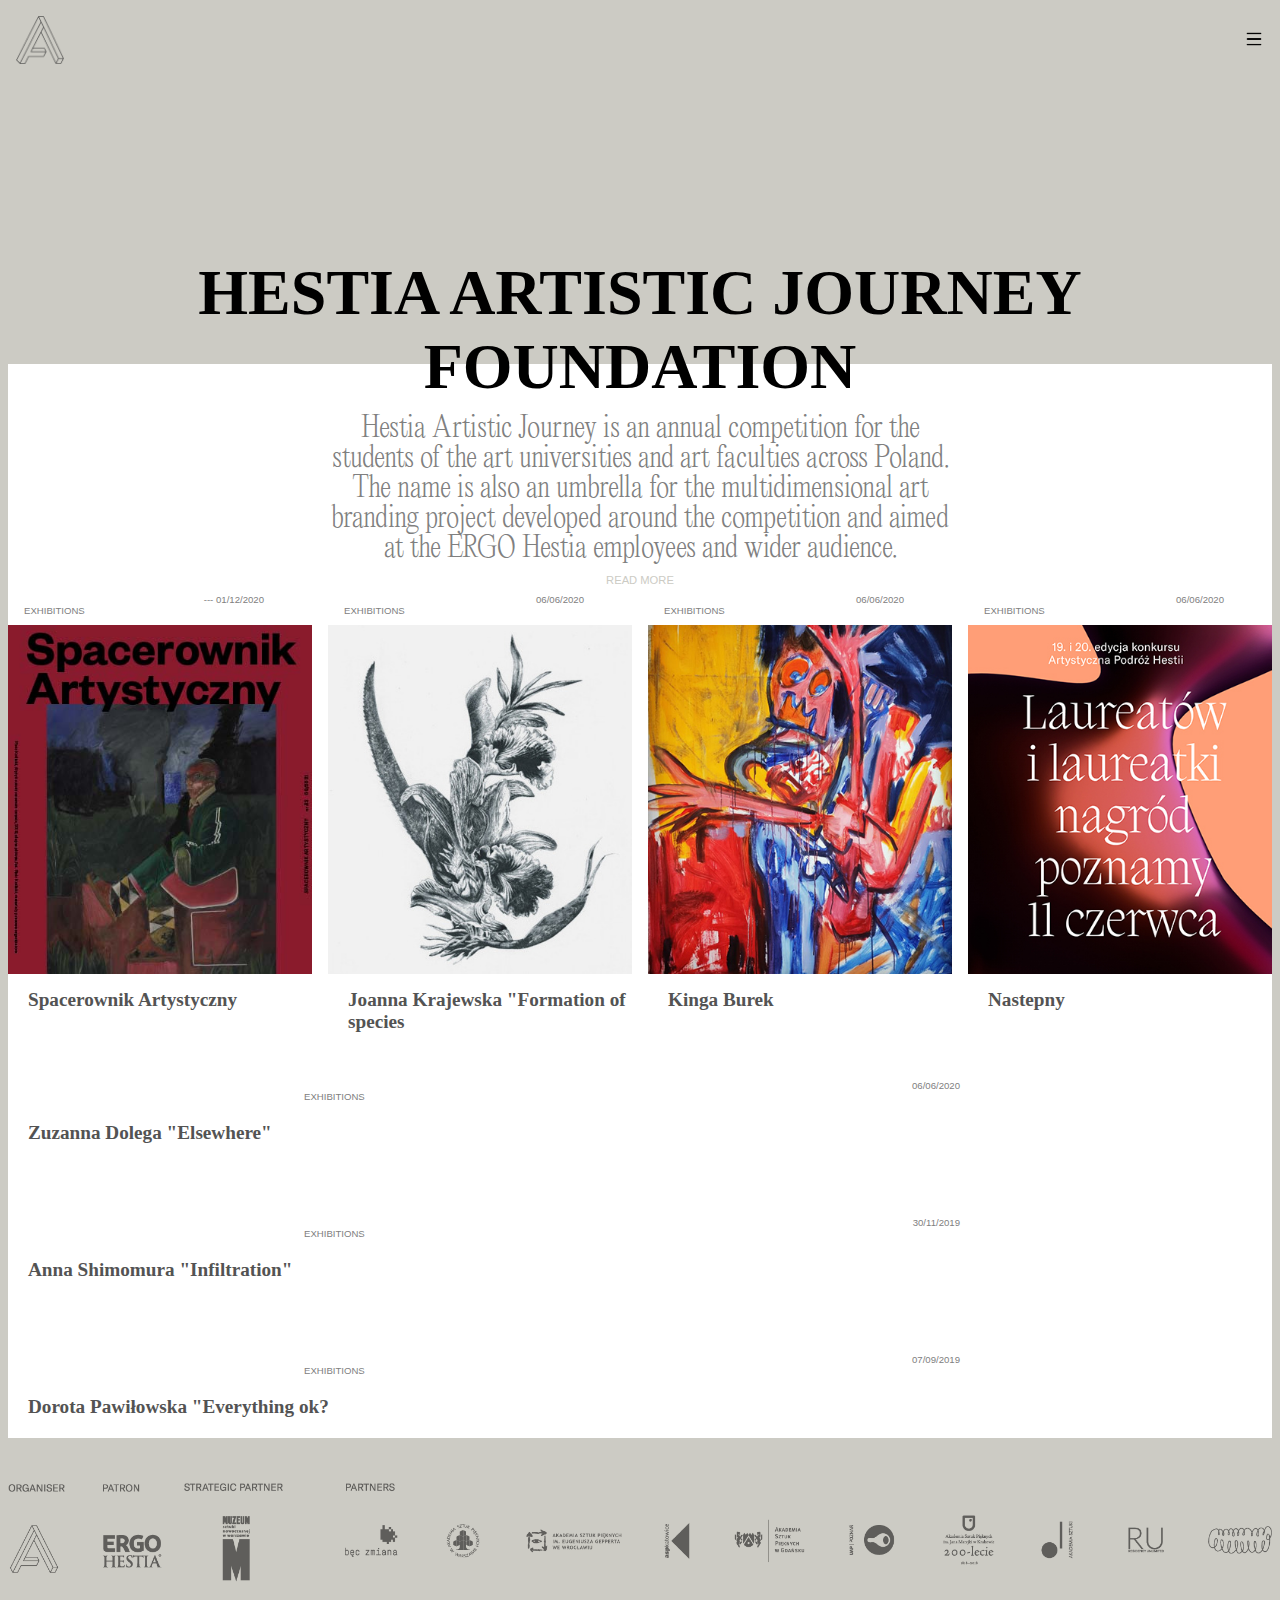
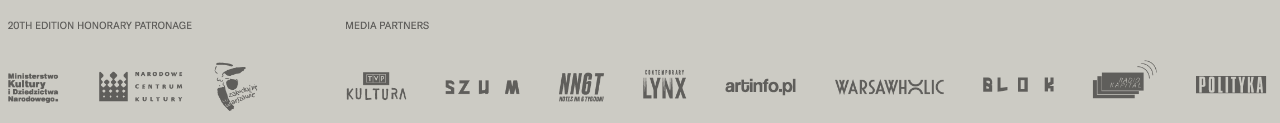
<file: index.html>
<!doctype html>
<html lang="nl">
	
<head>
	<meta charset="UTF-8">
	<meta name="author" content="jouw naam">
	<meta name="viewport" content="width=device-width, initial-scale=1">
	
	<title>Artystycznapodrozhesti</title>
	
	<link href="styles/style.css" rel="stylesheet">
</head>
<body>
	<header>
		<nav>
			<img src="images/logo-main.png" class="logo-main" alt="logo"/> 
			<button id="menu"><img class='hamburgermenu' src="images/hamburgermenu.png" alt="menu"/></button>
			<ul class='navigatie'>
				<li>
					<input type="search" placeholder="search...">
				</li>
				<li><a href="index.html">HOME</a></li>
				<li><a href="about-us.html">ABOUT US</a></li>
				<li><a href=""></a>COMPETITION</li>
				<li><a href=""></a>EXHIBITIONS</li>
				<li><a href=""></a>THE ART WALKS</li>
				<li><a href=""></a>BLIND BOX</li>
				<li><a href=""></a>ANNUAL REPORT</li>
				<li><a href=""></a>CONTACT US</li>
			</ul>
		</nav>
	</header>
	<main>
		
		<h1>HESTIA ARTISTIC JOURNEY FOUNDATION</h1>

		<article>
			<p>Hestia Artistic Journey is an annual competition for the students 
				of the art universities 
				and art faculties across Poland. The name is also an umbrella 
				for the multidimensional art 
				branding project developed around the competition 
				and aimed at the ERGO Hestia employees and wider audience.
			</p>
		<a href="https://artystycznapodrozhestii.pl/o-nas/" class="readmore">READ MORE</a>
		<section class="grid">
			<section>
				<footer>
					<p class="title_pictures_left">EXHIBITIONS</p>
					<p class="date_right">--- 01/12/2020</p>
				</footer>
				<img src="images/076-aph-wrzesien-hires.jpg" class="homepage_picture" alt=" rokno">
				<h2>Spacerownik Artystyczny</h2>
			</section>

			<section>
				<p class="title_pictures_left">EXHIBITIONS</p>
				<p class="date_right">06/06/2020</p>
				<img src="images/krajewska-cover-468x53702.jpeg" class="homepage_picture" alt="krajewska">
				<h3>Joanna Krajewska "Formation of species</h3>
			</section>

			<section>
				<p class="title_pictures_left">EXHIBITIONS</p>
				<p class="date_right">06/06/2020</p>
				<img src="images/kinga_burek.jpg" class="homepage_picture" alt="Kinga Burek">
				<h4>Kinga Burek</h4>
			</section>

			<section>
				<p class="title_pictures_left">EXHIBITIONS</p>
				<p class="date_right">06/06/2020</p>
				<img src="images/nastepny.jpg" class="homepage_picture" alt="nastepny">
				<h5>Nastepny</h5>
			</section>
		</section>
	
			<p class="title_pictures_left">EXHIBITIONS</p>
			<p class="date_right">06/06/2020</p>
			<h6>Zuzanna Dolega  "Elsewhere"</h6>
			
			<p class="title_pictures_left">EXHIBITIONS</p>
			<p class="date_right">30/11/2019</p>
			<h6>Anna Shimomura "Infiltration"</h6>

			<p class="title_pictures_left">EXHIBITIONS</p>
			<p class="date_right">07/09/2019</p>
			<h6>Dorota Pawiłowska "Everything ok?</h6>
		</article>	
	</main>
	
	
	
	
	<footer>
		<img src="images/partners-desktop-en.png" class="partners" alt="logos_footer">
	

	
	</footer>


	<script src="scripts/script.js"></script>
</body>
	
</html>
</file>
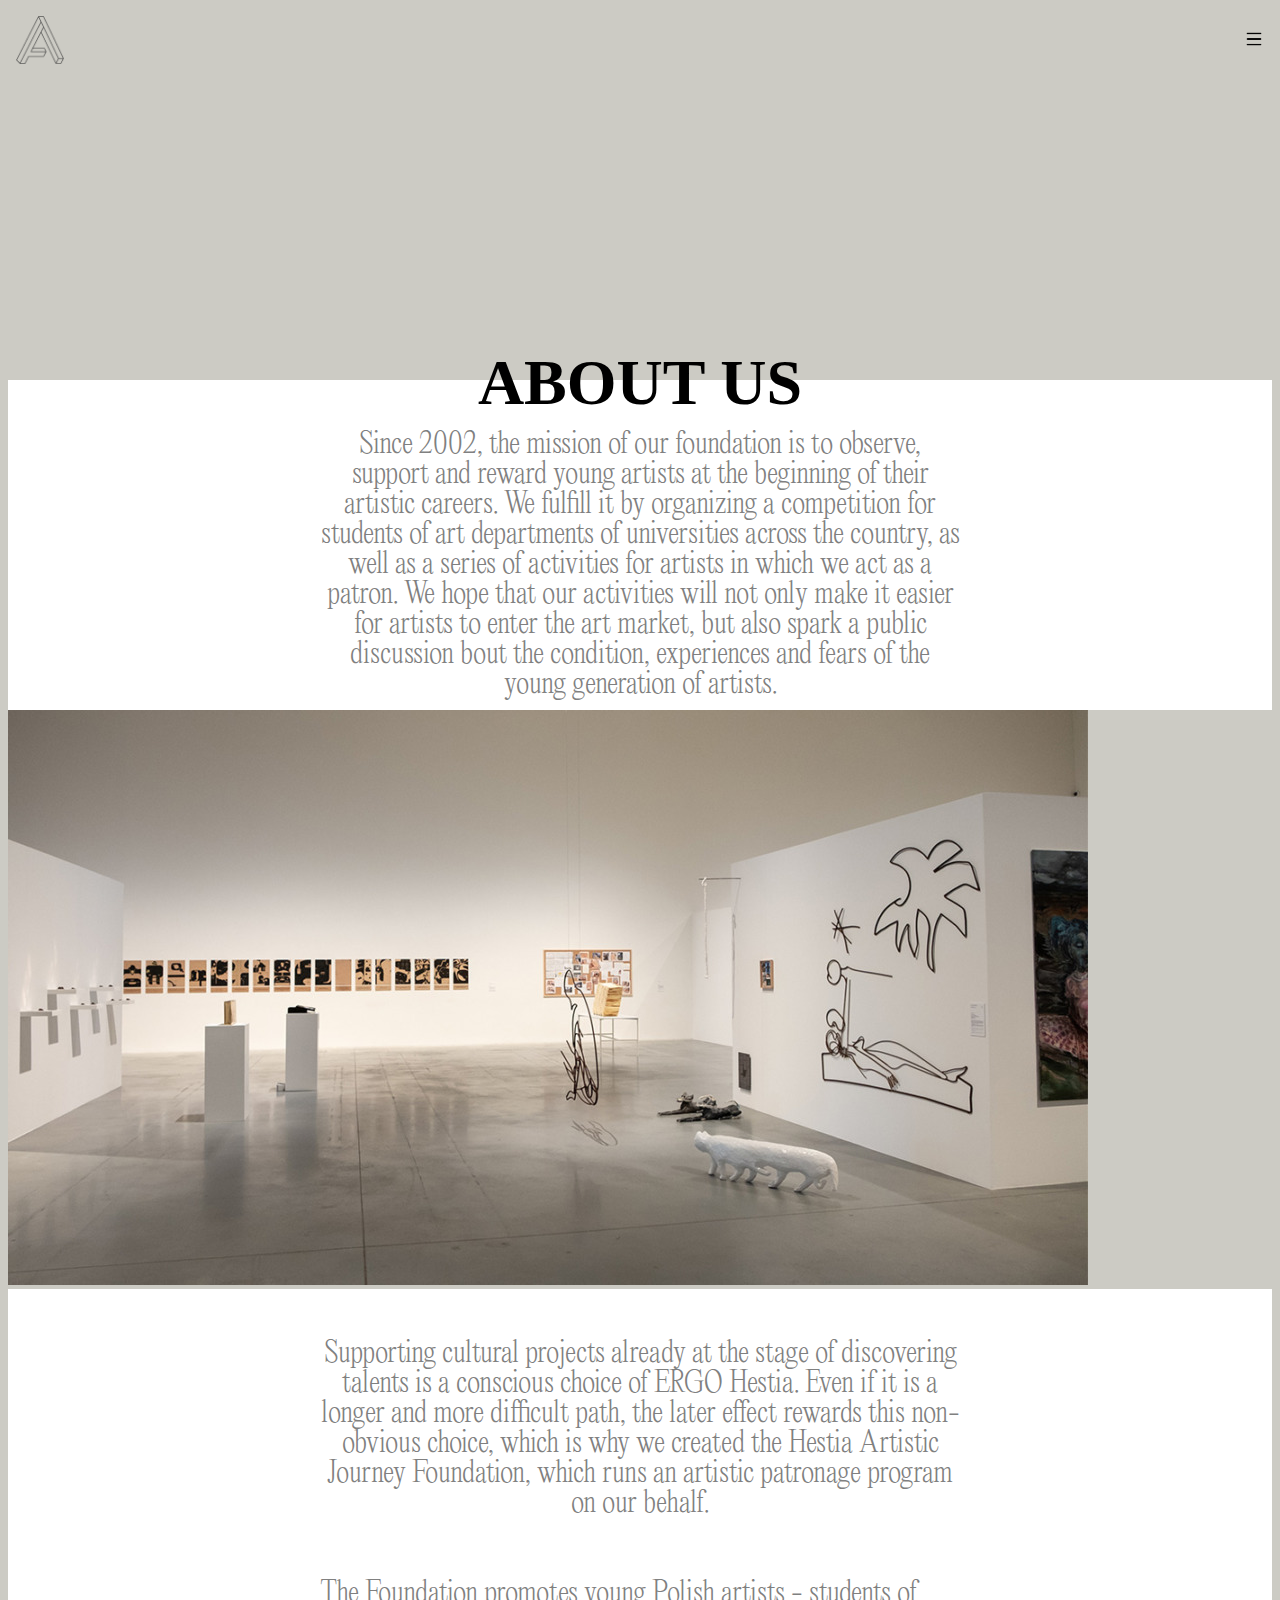
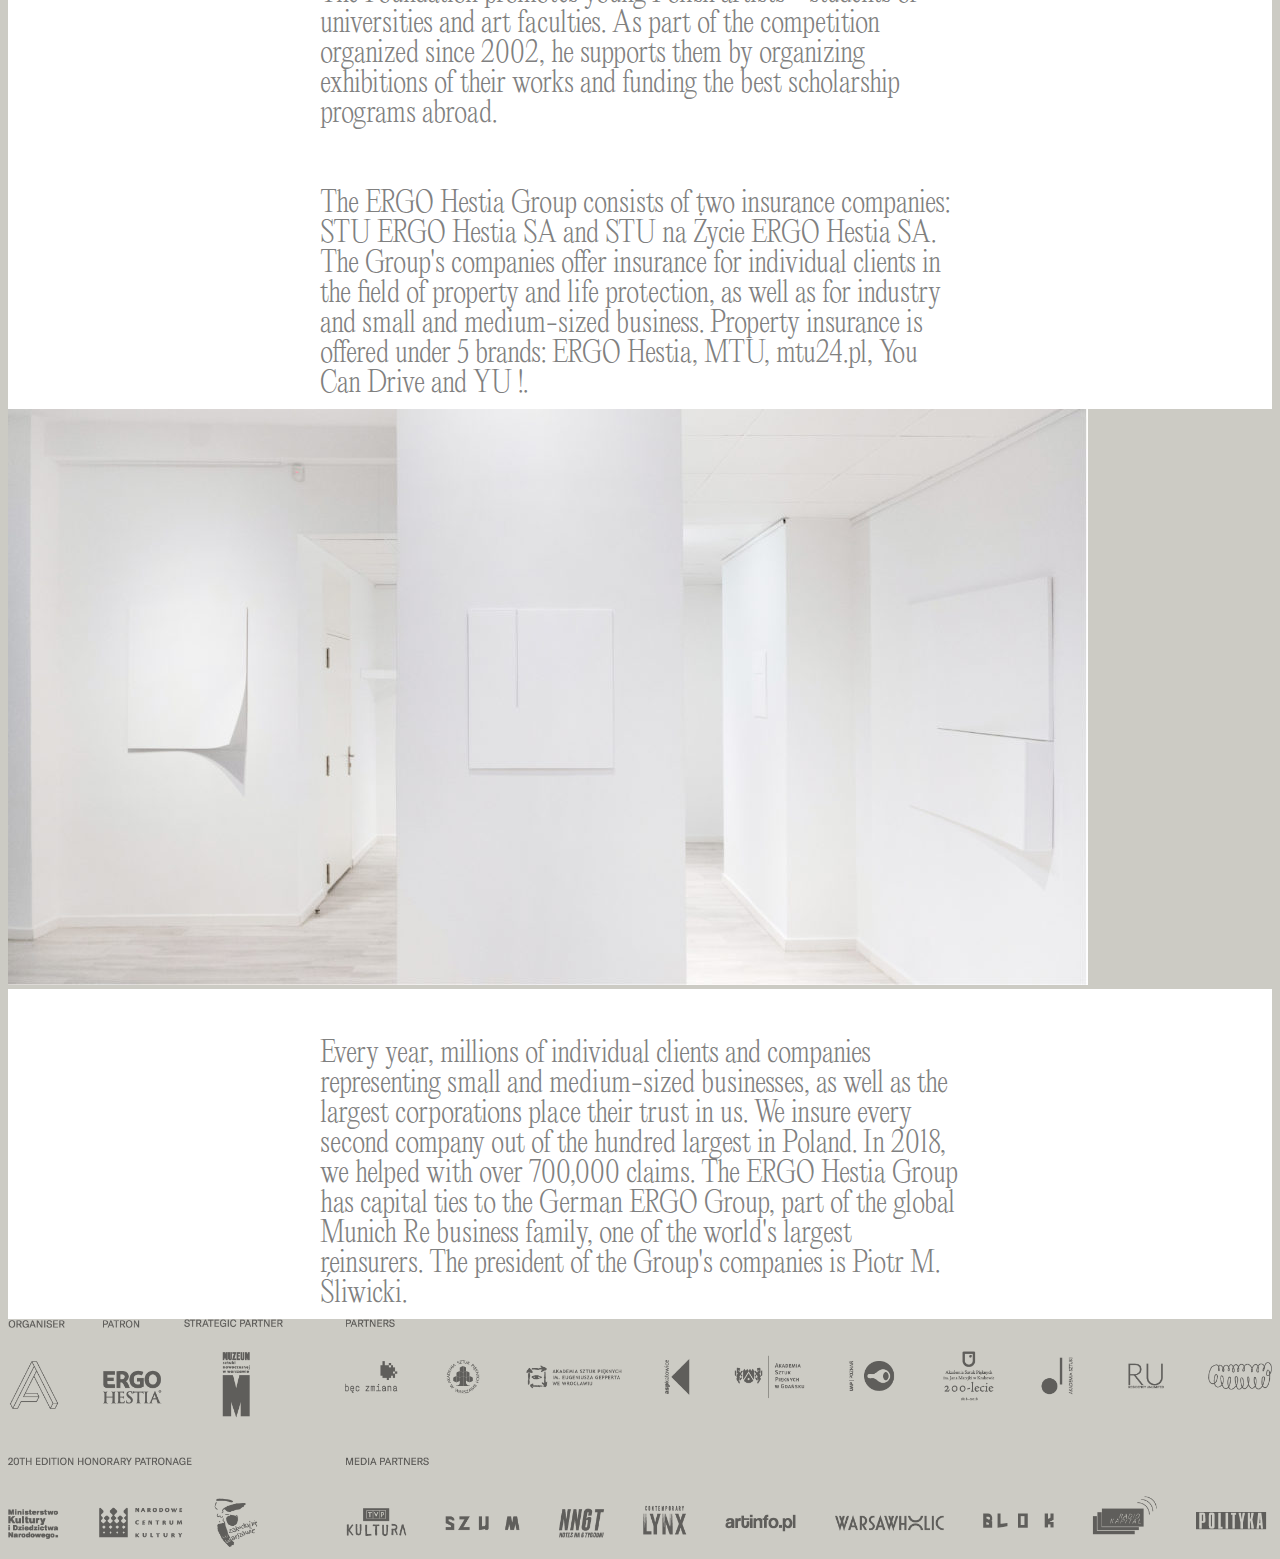
<file: about-us.html>
<!doctype html>
<html lang="nl">
	
<head>
	<meta charset="UTF-8">
	<meta name="author" content="jouw naam">
	<meta name="viewport" content="width=device-width, initial-scale=1">
	
	<title>Artystycznapodrozhesti</title>
	
	<link href="styles/style.css" rel="stylesheet">
</head>

<body>
	<header>
		<nav>
			<img src="images/logo-main.png" class="logo-main" alt="logo"/> 
			<button id="menu"><img class='hamburgermenu' src="images/hamburgermenu.png" alt="menu"/></button>
			<ul class='navigatie'>
				<li>
					<input type="search" placeholder="zoeken...">
				</li>
				<li><a href="index.html">HOME</a></li>
				<li><a href="about-us.html">ABOUT US</a></li>
				<li><a href=""></a>COMPETITION</li>
				<li><a href=""></a>EXHIBITIONS</li>
				<li><a href=""></a>THE ART WALKS</li>
				<li><a href=""></a>BLIND BOX</li>
				<li><a href=""></a>ANNUAL REPORT</li>
				<li><a href=""></a>CONTACT US</li>
			</ul>
		</nav>
	</header>
	<main>
        <img src="images/logo-main.png" class="logo-main" alt="logo"> 
		<h1 id="about-us">ABOUT US</h1>
            <article>
                <p>
                Since 2002, the mission of our foundation is to observe, 
                support and reward young artists at the beginning of their artistic careers. 
                We fulfill it by organizing a competition for students of art departments of 
                universities across the country, as well as a series of activities for artists 
                in which we act as a patron. We hope that our activities will not only make it 
                easier for artists to enter the art market, but also spark a public discussion 
                bout the condition, experiences and fears of the young generation of artists.   
                </p>
            </article>
            <img src="images/aboutus_first_picture.jpeg" class="about-us-pictures" alt="o_nas"> 
            <article>
                <p>
                Supporting cultural projects already at the stage of discovering talents is a 
                conscious choice of ERGO Hestia. Even if it is a longer and more difficult path, 
                the later effect rewards this non-obvious choice, which is why we created the Hestia 
                Artistic Journey Foundation, which runs an artistic patronage program on our behalf.   
                </p>
            </article>
            <article>
                <p class="text_align_left">
                The Foundation promotes young Polish artists - students of universities and art faculties. 
                As part of the competition organized since 2002, he supports them by organizing exhibitions 
                of their works and funding the best scholarship programs abroad.
                </p>
            </article>
            <article>
                <p class="text_align_left">
                The ERGO Hestia Group consists of two insurance companies: STU ERGO Hestia SA and STU na Życie ERGO 
                Hestia SA. The Group's companies offer insurance for individual clients in the field of property and 
                life protection, as well as for industry and small and medium-sized business. Property insurance is 
                offered under 5 brands: ERGO Hestia, MTU, mtu24.pl, You Can Drive and YU !.
                </p>
            </article>
            <img src="images/aboutus_second_picture.jpeg" class="about-us-pictures" alt="art_pavilion">
            <article>
                <p class="text_align_left">
                Every year, millions of individual clients and companies representing small and medium-sized businesses, 
                as well as the largest corporations place their trust in us. We insure every second company out of the hundred 
                largest in Poland. In 2018, we helped with over 700,000 claims. The ERGO Hestia Group has capital ties to the 
                German ERGO Group, part of the global Munich Re business family, one of the world's largest reinsurers. 
                The president of the Group's companies is Piotr M. Śliwicki.
                </p>
            </article>
             
	</main>
	
	
	
	
	<footer>
        <img src="images/partners-desktop-en.png" class="partners" alt="logos_footer">
	

	
    </footer>


	<script src="scripts/script.js"></script>
</body>
	
</html>
</file>
<file: styles/style.css>
/* CSS Document */

@font-face {
  font-family: 'AT Osmose';
  src: local('AT Osmose Ultra Light'), local('AT-Osmose-Ultra-Light'),
      url('ATOsmose-UltraLight.woff2') format('woff2'),
      url('ATOsmose-UltraLight.woff') format('woff'),
      url('ATOsmose-UltraLight.ttf') format('truetype');

      font-family: 'EditorialNew-Ultralight';
      src: local('EditorialNew-Ultralight'), local('EditorialNew-Ultralight'),
          url('EditorialNew-Ultralight.otf') format('opentype');

          

  font-weight: 200;
  font-style: normal;
}
body {
  background-color:#cccbc4;
}

/*Begin header*/
.logo-main{
  display: block;
  padding: 1rem;
  
}
header {
	background-color: #cccbc4;
	position: fixed;
	left: 0;
	right: 0;
	top: 0;
	z-index: 2;
/*styling voor de navigatie, door position fixed zal de gehele balk op het bovenste 
gedeelte van de website te zien zijn, ook bij scrollen*/
}

.about-us-pictures{
  max-width: 100%;

}
:placeholder-shown{
    font-family: sans-serif;
    font-size: 1.1em;
}
nav {
	display: flex;
	justify-content: space-between;
}

nav img:first-of-type {
	order: -1;
	width: 3em;
	z-index: 100;
  position: relative;
}

nav img:last-of-type {
	max-width: 100%;
	z-index: 1;
}

nav ul {
	background-color: #cccbc4;
	position: fixed;
	transform: translateX(100%);
	transition: 1s;
	right: 0;
	bottom: 0;
	top: 0;
	left: 0;
	padding: 3em;
	list-style-type: none;
	font-size: 1.5625em;
	text-align: left;
	display: flex;
	flex-direction: column;
	justify-content: space-evenly;
	z-index: 0;
  /* laat je weten welke laag er bovenop moet komen (de onderste laag) */

  font-family: Helvetica, Arial, Sans-Serif;
}

nav a {
	color: #000;
	text-decoration: none;
}

.uitklappen {
	transform: translateX(0);
}
/* dit betekent dat mijn menu op de X-as uit geklapt word*/

#menu{
  background:none;
  border:none;

}

/*Einde header*/

/*Begin Main*/
main p {
  max-width:40rem;
  margin:0 auto;
  /* line-height:1.75; */
} 

h1{
  font-family: 'AT Osmose';
  text-align: center;
  /*line-height: 40px; */
  margin-top: 4em;
  margin-bottom: -40px;
}

#about-us{
  font-family: 'AT Osmose';
  text-align: center; 
}

h2{
  font-family: 'AT Osmose';
  font-size: 1.2em; 
  color:#535353;
  margin-top: 0.7rem;
  margin-left: 1.25rem;
  padding-bottom: 1.25rem;
}

h3{
  font-family: 'AT Osmose';
  font-size: 1.2em; 
  color:#535353;
  margin-top: 0.7rem;
  margin-left: 1.25rem;
  padding-bottom: 1.25rem;
}

h4{
  font-family: 'AT Osmose';
  font-size: 1.2em; 
  color:#535353;
  margin-top: 0.7rem;
  margin-left: 1.25rem;
  padding-bottom: 1.25rem;
}

h5{
  font-family: 'AT Osmose';
  font-size: 1.2em; 
  color:#535353;
  margin-top: 0.7rem;
  margin-left: 1.25rem;
  padding-bottom: 1.25rem;
}

h6{
  font-family: 'AT Osmose';
  font-size: 1.2em; 
  color:#535353;
  margin-top: 0.7rem;
  margin-left: 1.25rem;
  padding-bottom: 1.25rem;
}

p{
  font-family: 'EditorialNew-Ultralight';
  line-height: 1.875rem;
  font-size: 100%;
  text-align: center;
  padding: 3.125rem 3rem 0.625rem 3rem;
  color: grey;

}
.text_align_left{
  text-align: left;

}
.readmore{
  text-align: center;
  display: block; 
  text-decoration: none; 
  font-family: Helvetica, Arial, Sans-Serif;
  color:#cccbc4;
  font-size: 0.7em;  
}
.title_pictures_left{
  font-family: Helvetica, Arial, Sans-Serif;
  font-size: 0.6em; 
  text-align: left;
  color: grey;
  margin-top: -2.5rem;
  padding-left: 1rem;
  
}

.date_right{
  font-family: Helvetica, Arial, Sans-Serif;
  font-size: 0.6em; 
  text-align: right;
  margin-top: -6.313rem;
}

.homepage_picture{
  width: 29.25rem;
  max-width: 100%;
}


article{
  background-color: #fff;
  flex-direction: column;
  max-width: 100%;
}

/*Einde Main*/

/*Begin Footer*/
.partners{
  width: 100%;
  height: 100%;

}

footer{
  background-color: none;
}


.grid {
	display: flex;
	flex-direction: column;
	grid-column-gap: 1em;
}

/*Einde Footer*/

/*Responsive*/
@media (min-width: 750px) {
	.grid {
		flex-direction: row;
	}

	.opening {
		flex-direction: row;
	}

	.gsthuis {
		flex-direction: row;
    
  /*Styling Media Query*/;
	}

  h1{
    font-size: 5vw;
    
  }
  p{
    font-size: 2.2vw;
  }

  article{
    
    width: 100%;
  }
}
</file>
